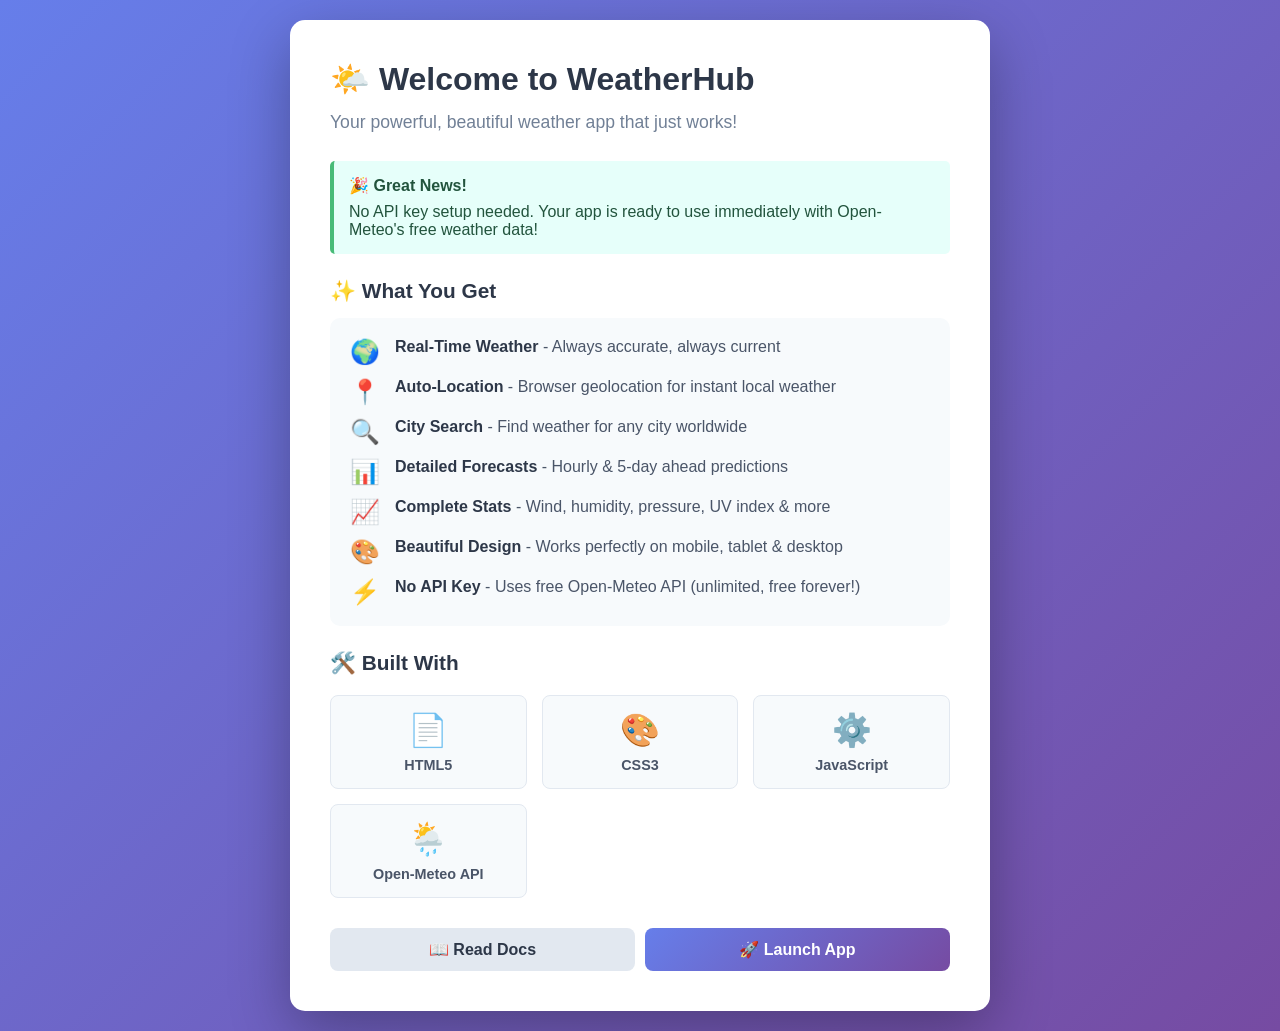
<file: setup.html>
<!DOCTYPE html>
<html lang="en">
<head>
    <meta charset="UTF-8">
    <meta name="viewport" content="width=device-width, initial-scale=1.0">
    <title>WeatherHub - Welcome</title>
    <style>
        * {
            margin: 0;
            padding: 0;
            box-sizing: border-box;
        }
        
        body {
            font-family: 'Segoe UI', Tahoma, Geneva, Verdana, sans-serif;
            background: linear-gradient(135deg, #667eea 0%, #764ba2 100%);
            min-height: 100vh;
            display: flex;
            align-items: center;
            justify-content: center;
            padding: 20px;
        }
        
        .welcome-container {
            background: white;
            border-radius: 15px;
            padding: 40px;
            max-width: 700px;
            width: 100%;
            box-shadow: 0 20px 60px rgba(0, 0, 0, 0.3);
        }
        
        .welcome-container h1 {
            color: #2d3748;
            margin-bottom: 10px;
            font-size: 2rem;
            display: flex;
            align-items: center;
            gap: 10px;
        }
        
        .welcome-container p {
            color: #718096;
            margin-bottom: 20px;
            line-height: 1.6;
        }
        
        .feature-list {
            background: #f7fafc;
            padding: 20px;
            border-radius: 10px;
            margin-bottom: 25px;
        }
        
        .feature-item {
            display: flex;
            gap: 15px;
            margin-bottom: 12px;
            align-items: start;
        }
        
        .feature-item:last-child {
            margin-bottom: 0;
        }
        
        .feature-icon {
            font-size: 1.5rem;
            min-width: 30px;
        }
        
        .feature-text {
            color: #4a5568;
        }
        
        .feature-text strong {
            color: #2d3748;
        }
        
        .highlight {
            background: #feebc8;
            padding: 2px 6px;
            border-radius: 3px;
            font-weight: bold;
        }
        
        .info-box {
            background: #e6fffa;
            border-left: 4px solid #48bb78;
            padding: 15px;
            border-radius: 5px;
            margin-bottom: 25px;
            color: #22543d;
        }
        
        .info-box strong {
            display: block;
            margin-bottom: 8px;
        }
        
        .buttons {
            display: flex;
            gap: 10px;
            margin-top: 30px;
        }
        
        .btn {
            flex: 1;
            padding: 12px 20px;
            border: none;
            border-radius: 8px;
            font-size: 1rem;
            cursor: pointer;
            transition: all 0.3s ease;
            font-weight: bold;
        }
        
        .btn-primary {
            background: linear-gradient(135deg, #667eea 0%, #764ba2 100%);
            color: white;
        }
        
        .btn-primary:hover {
            transform: translateY(-2px);
            box-shadow: 0 10px 20px rgba(102, 126, 234, 0.3);
        }
        
        .btn-secondary {
            background: #e2e8f0;
            color: #2d3748;
        }
        
        .btn-secondary:hover {
            background: #cbd5e0;
        }
        
        .tech-stack {
            display: grid;
            grid-template-columns: repeat(auto-fit, minmax(150px, 1fr));
            gap: 15px;
            margin-top: 20px;
        }
        
        .tech-item {
            text-align: center;
            padding: 15px;
            background: #f7fafc;
            border-radius: 8px;
            border: 1px solid #e2e8f0;
        }
        
        .tech-item .icon {
            font-size: 2rem;
            margin-bottom: 8px;
        }
        
        .tech-item .name {
            font-size: 0.9rem;
            color: #4a5568;
            font-weight: bold;
        }
    </style>
</head>
<body>
    <div class="welcome-container">
        <h1>🌤️ Welcome to WeatherHub</h1>
        <p style="font-size: 1.1rem; margin-bottom: 25px;">Your powerful, beautiful weather app that just works!</p>
        
        <div class="info-box">
            <strong>🎉 Great News!</strong>
            No API key setup needed. Your app is ready to use immediately with Open-Meteo's free weather data!
        </div>
        
        <h2 style="color: #2d3748; margin-bottom: 15px; font-size: 1.3rem;">✨ What You Get</h2>
        <div class="feature-list">
            <div class="feature-item">
                <span class="feature-icon">🌍</span>
                <div class="feature-text"><strong>Real-Time Weather</strong> - Always accurate, always current</div>
            </div>
            <div class="feature-item">
                <span class="feature-icon">📍</span>
                <div class="feature-text"><strong>Auto-Location</strong> - Browser geolocation for instant local weather</div>
            </div>
            <div class="feature-item">
                <span class="feature-icon">🔍</span>
                <div class="feature-text"><strong>City Search</strong> - Find weather for any city worldwide</div>
            </div>
            <div class="feature-item">
                <span class="feature-icon">📊</span>
                <div class="feature-text"><strong>Detailed Forecasts</strong> - Hourly & 5-day ahead predictions</div>
            </div>
            <div class="feature-item">
                <span class="feature-icon">📈</span>
                <div class="feature-text"><strong>Complete Stats</strong> - Wind, humidity, pressure, UV index & more</div>
            </div>
            <div class="feature-item">
                <span class="feature-icon">🎨</span>
                <div class="feature-text"><strong>Beautiful Design</strong> - Works perfectly on mobile, tablet & desktop</div>
            </div>
            <div class="feature-item">
                <span class="feature-icon">⚡</span>
                <div class="feature-text"><strong>No API Key</strong> - Uses free Open-Meteo API (unlimited, free forever!)</div>
            </div>
        </div>
        
        <h2 style="color: #2d3748; margin-bottom: 15px; font-size: 1.3rem;">🛠️ Built With</h2>
        <div class="tech-stack">
            <div class="tech-item">
                <div class="icon">📄</div>
                <div class="name">HTML5</div>
            </div>
            <div class="tech-item">
                <div class="icon">🎨</div>
                <div class="name">CSS3</div>
            </div>
            <div class="tech-item">
                <div class="icon">⚙️</div>
                <div class="name">JavaScript</div>
            </div>
            <div class="tech-item">
                <div class="icon">🌦️</div>
                <div class="name">Open-Meteo API</div>
            </div>
        </div>
        
        <div class="buttons">
            <button class="btn btn-secondary" onclick="window.location.href='README.md'">📖 Read Docs</button>
            <button class="btn btn-primary" onclick="window.location.href='index.html'">🚀 Launch App</button>
        </div>
    </div>
</body>
</html>
</file>
